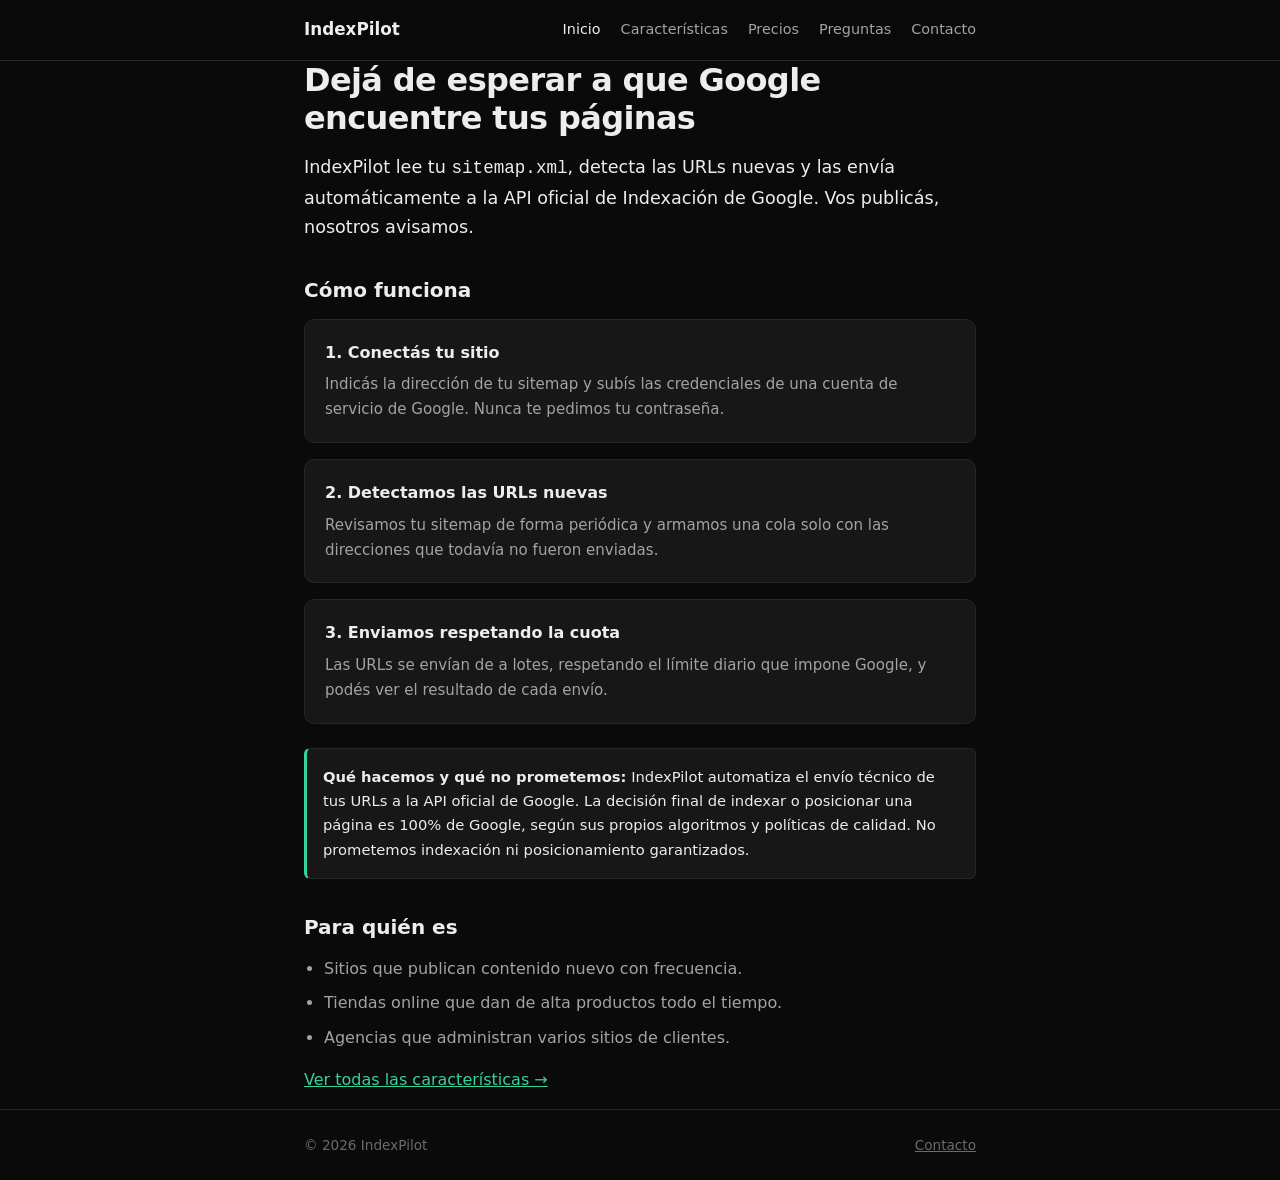
<file: index.html>
<!doctype html>
<html lang="es">
<head>
<meta charset="utf-8">
<meta name="viewport" content="width=device-width, initial-scale=1">
<title>IndexPilot — Indexá tus URLs en Google automáticamente</title>
<meta name="description" content="IndexPilot automatiza el envío de las URLs de tu sitemap a la API oficial de Indexación de Google. Conectá tu cuenta de servicio una vez y olvidate.">
<link rel="canonical" href="https://indexpilot-demo.vercel.app/">
<link rel="stylesheet" href="styles.css">
</head>
<body>
<header>
  <div class="wrap">
    <a class="brand" href="./">IndexPilot</a>
    <nav>
      <a href="./" aria-current="page">Inicio</a>
      <a href="caracteristicas.html">Características</a>
      <a href="precios.html">Precios</a>
      <a href="faq.html">Preguntas</a>
      <a href="contacto.html">Contacto</a>
    </nav>
  </div>
</header>

<main class="wrap">
  <h1>Dejá de esperar a que Google encuentre tus páginas</h1>
  <p class="lead">
    IndexPilot lee tu <code>sitemap.xml</code>, detecta las URLs nuevas y las envía
    automáticamente a la API oficial de Indexación de Google. Vos publicás, nosotros avisamos.
  </p>

  <h2>Cómo funciona</h2>
  <div class="card">
    <h3>1. Conectás tu sitio</h3>
    <p>Indicás la dirección de tu sitemap y subís las credenciales de una cuenta de servicio de Google. Nunca te pedimos tu contraseña.</p>
  </div>
  <div class="card">
    <h3>2. Detectamos las URLs nuevas</h3>
    <p>Revisamos tu sitemap de forma periódica y armamos una cola solo con las direcciones que todavía no fueron enviadas.</p>
  </div>
  <div class="card">
    <h3>3. Enviamos respetando la cuota</h3>
    <p>Las URLs se envían de a lotes, respetando el límite diario que impone Google, y podés ver el resultado de cada envío.</p>
  </div>

  <div class="notice">
    <strong>Qué hacemos y qué no prometemos:</strong> IndexPilot automatiza el envío técnico
    de tus URLs a la API oficial de Google. La decisión final de indexar o posicionar una
    página es 100% de Google, según sus propios algoritmos y políticas de calidad. No
    prometemos indexación ni posicionamiento garantizados.
  </div>

  <h2>Para quién es</h2>
  <ul>
    <li>Sitios que publican contenido nuevo con frecuencia.</li>
    <li>Tiendas online que dan de alta productos todo el tiempo.</li>
    <li>Agencias que administran varios sitios de clientes.</li>
  </ul>

  <p><a href="caracteristicas.html">Ver todas las características →</a></p>
</main>

<footer>
  <div class="wrap">
    <span>© 2026 IndexPilot</span>
    <span><a href="contacto.html">Contacto</a></span>
  </div>
</footer>
</body>
</html>
</file>
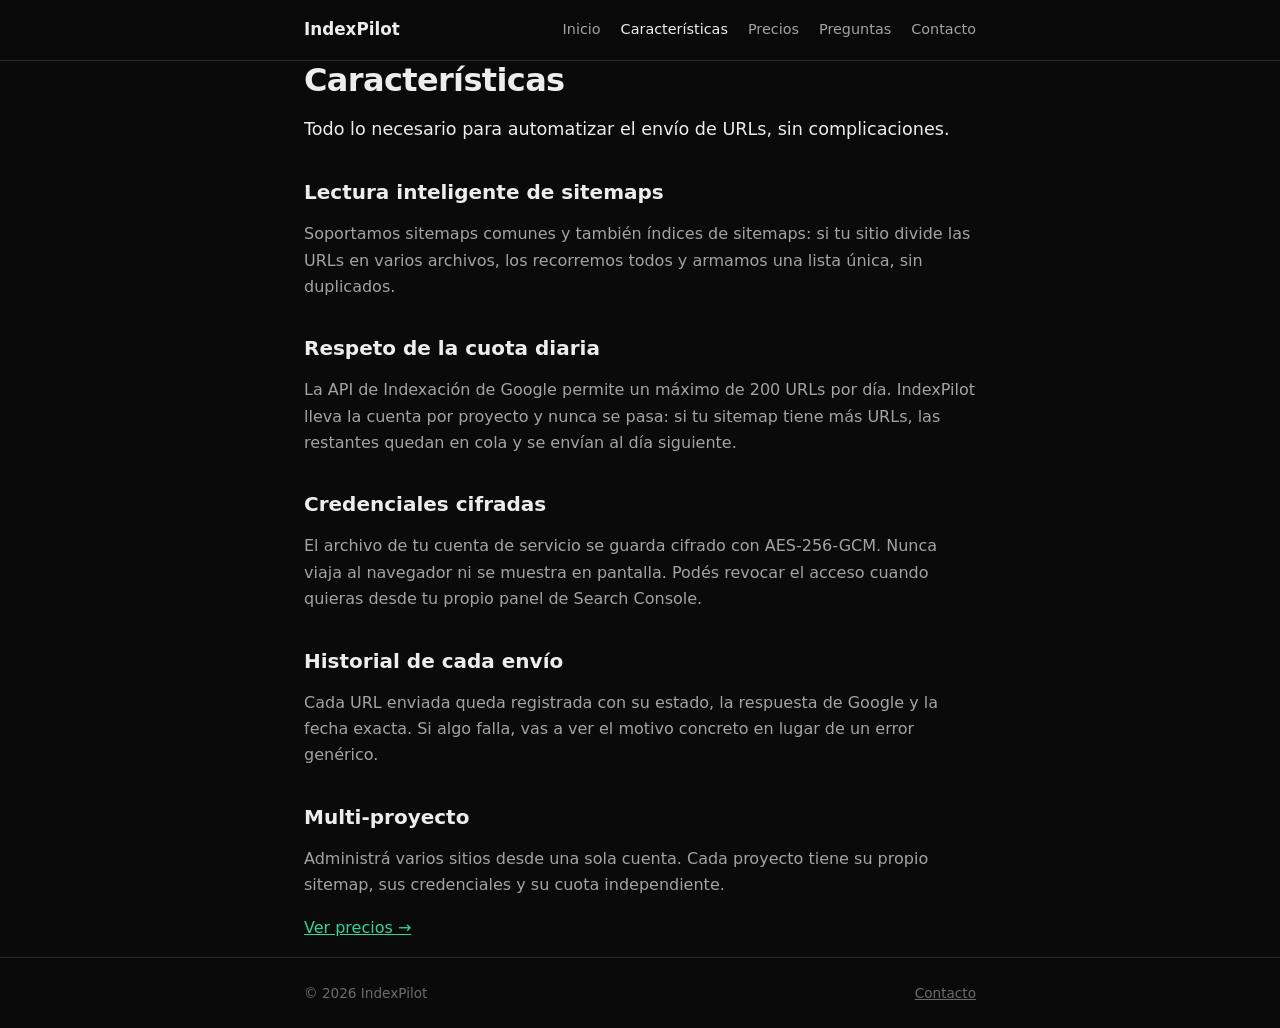
<file: caracteristicas.html>
<!doctype html>
<html lang="es">
<head>
<meta charset="utf-8">
<meta name="viewport" content="width=device-width, initial-scale=1">
<title>Características — IndexPilot</title>
<meta name="description" content="Lectura automática de sitemaps, control de cuota diaria, historial de envíos y credenciales cifradas. Todo lo que incluye IndexPilot.">
<link rel="canonical" href="https://indexpilot-demo.vercel.app/caracteristicas.html">
<link rel="stylesheet" href="styles.css">
</head>
<body>
<header>
  <div class="wrap">
    <a class="brand" href="./">IndexPilot</a>
    <nav>
      <a href="./">Inicio</a>
      <a href="caracteristicas.html" aria-current="page">Características</a>
      <a href="precios.html">Precios</a>
      <a href="faq.html">Preguntas</a>
      <a href="contacto.html">Contacto</a>
    </nav>
  </div>
</header>

<main class="wrap">
  <h1>Características</h1>
  <p class="lead">Todo lo necesario para automatizar el envío de URLs, sin complicaciones.</p>

  <h2>Lectura inteligente de sitemaps</h2>
  <p>
    Soportamos sitemaps comunes y también índices de sitemaps: si tu sitio divide las URLs en
    varios archivos, los recorremos todos y armamos una lista única, sin duplicados.
  </p>

  <h2>Respeto de la cuota diaria</h2>
  <p>
    La API de Indexación de Google permite un máximo de 200 URLs por día. IndexPilot lleva la
    cuenta por proyecto y nunca se pasa: si tu sitemap tiene más URLs, las restantes quedan en
    cola y se envían al día siguiente.
  </p>

  <h2>Credenciales cifradas</h2>
  <p>
    El archivo de tu cuenta de servicio se guarda cifrado con AES-256-GCM. Nunca viaja al
    navegador ni se muestra en pantalla. Podés revocar el acceso cuando quieras desde tu propio
    panel de Search Console.
  </p>

  <h2>Historial de cada envío</h2>
  <p>
    Cada URL enviada queda registrada con su estado, la respuesta de Google y la fecha exacta.
    Si algo falla, vas a ver el motivo concreto en lugar de un error genérico.
  </p>

  <h2>Multi-proyecto</h2>
  <p>
    Administrá varios sitios desde una sola cuenta. Cada proyecto tiene su propio sitemap, sus
    credenciales y su cuota independiente.
  </p>

  <p><a href="precios.html">Ver precios →</a></p>
</main>

<footer>
  <div class="wrap">
    <span>© 2026 IndexPilot</span>
    <span><a href="contacto.html">Contacto</a></span>
  </div>
</footer>
</body>
</html>
</file>
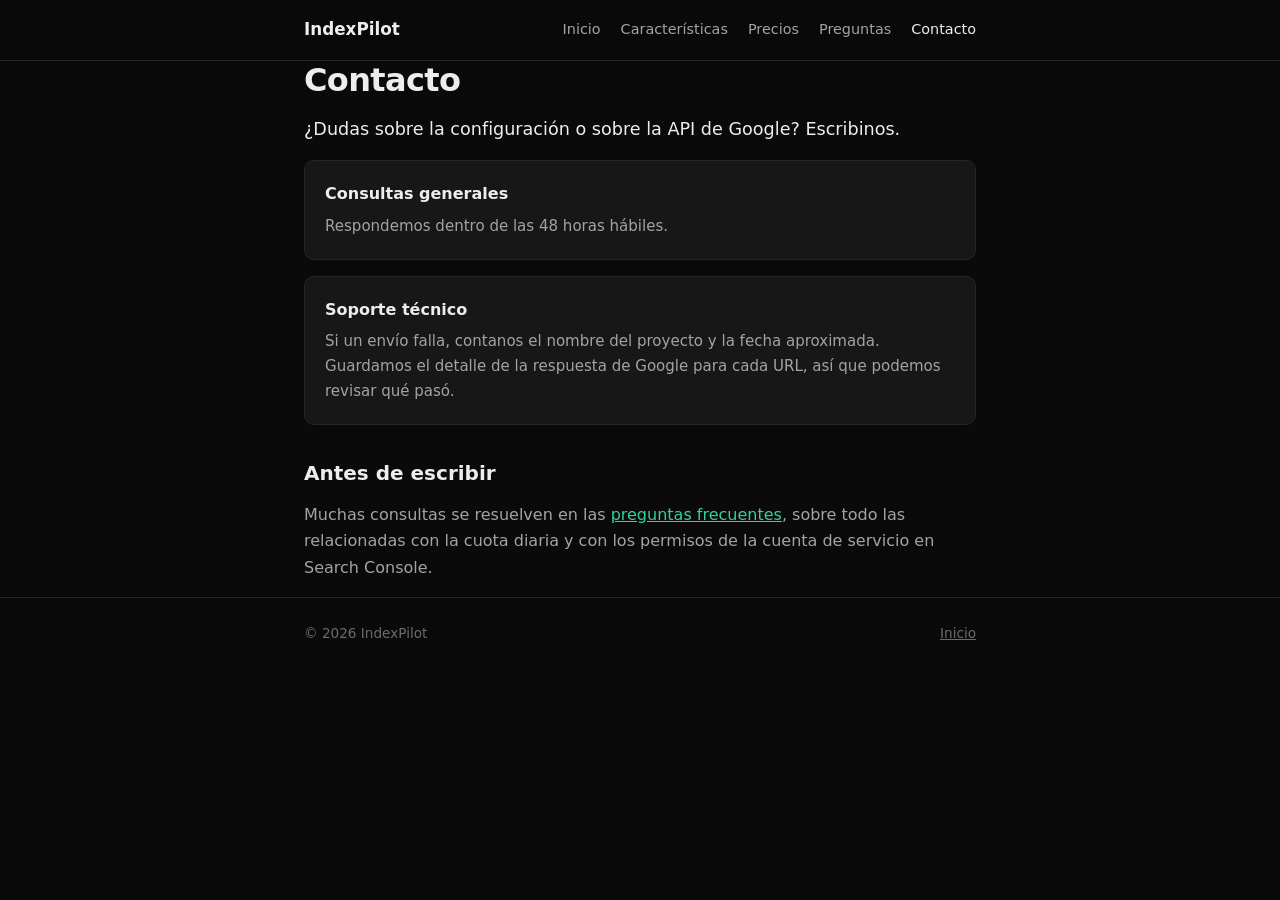
<file: contacto.html>
<!doctype html>
<html lang="es">
<head>
<meta charset="utf-8">
<meta name="viewport" content="width=device-width, initial-scale=1">
<title>Contacto — IndexPilot</title>
<meta name="description" content="Escribinos si tenés dudas sobre IndexPilot, la API de Indexación de Google o necesitás ayuda para configurar tu cuenta de servicio.">
<link rel="canonical" href="https://indexpilot-demo.vercel.app/contacto.html">
<link rel="stylesheet" href="styles.css">
</head>
<body>
<header>
  <div class="wrap">
    <a class="brand" href="./">IndexPilot</a>
    <nav>
      <a href="./">Inicio</a>
      <a href="caracteristicas.html">Características</a>
      <a href="precios.html">Precios</a>
      <a href="faq.html">Preguntas</a>
      <a href="contacto.html" aria-current="page">Contacto</a>
    </nav>
  </div>
</header>

<main class="wrap">
  <h1>Contacto</h1>
  <p class="lead">¿Dudas sobre la configuración o sobre la API de Google? Escribinos.</p>

  <div class="card">
    <h3>Consultas generales</h3>
    <p>Respondemos dentro de las 48 horas hábiles.</p>
  </div>

  <div class="card">
    <h3>Soporte técnico</h3>
    <p>
      Si un envío falla, contanos el nombre del proyecto y la fecha aproximada. Guardamos el
      detalle de la respuesta de Google para cada URL, así que podemos revisar qué pasó.
    </p>
  </div>

  <h2>Antes de escribir</h2>
  <p>
    Muchas consultas se resuelven en las <a href="faq.html">preguntas frecuentes</a>, sobre todo
    las relacionadas con la cuota diaria y con los permisos de la cuenta de servicio en Search
    Console.
  </p>
</main>

<footer>
  <div class="wrap">
    <span>© 2026 IndexPilot</span>
    <span><a href="./">Inicio</a></span>
  </div>
</footer>
</body>
</html>
</file>
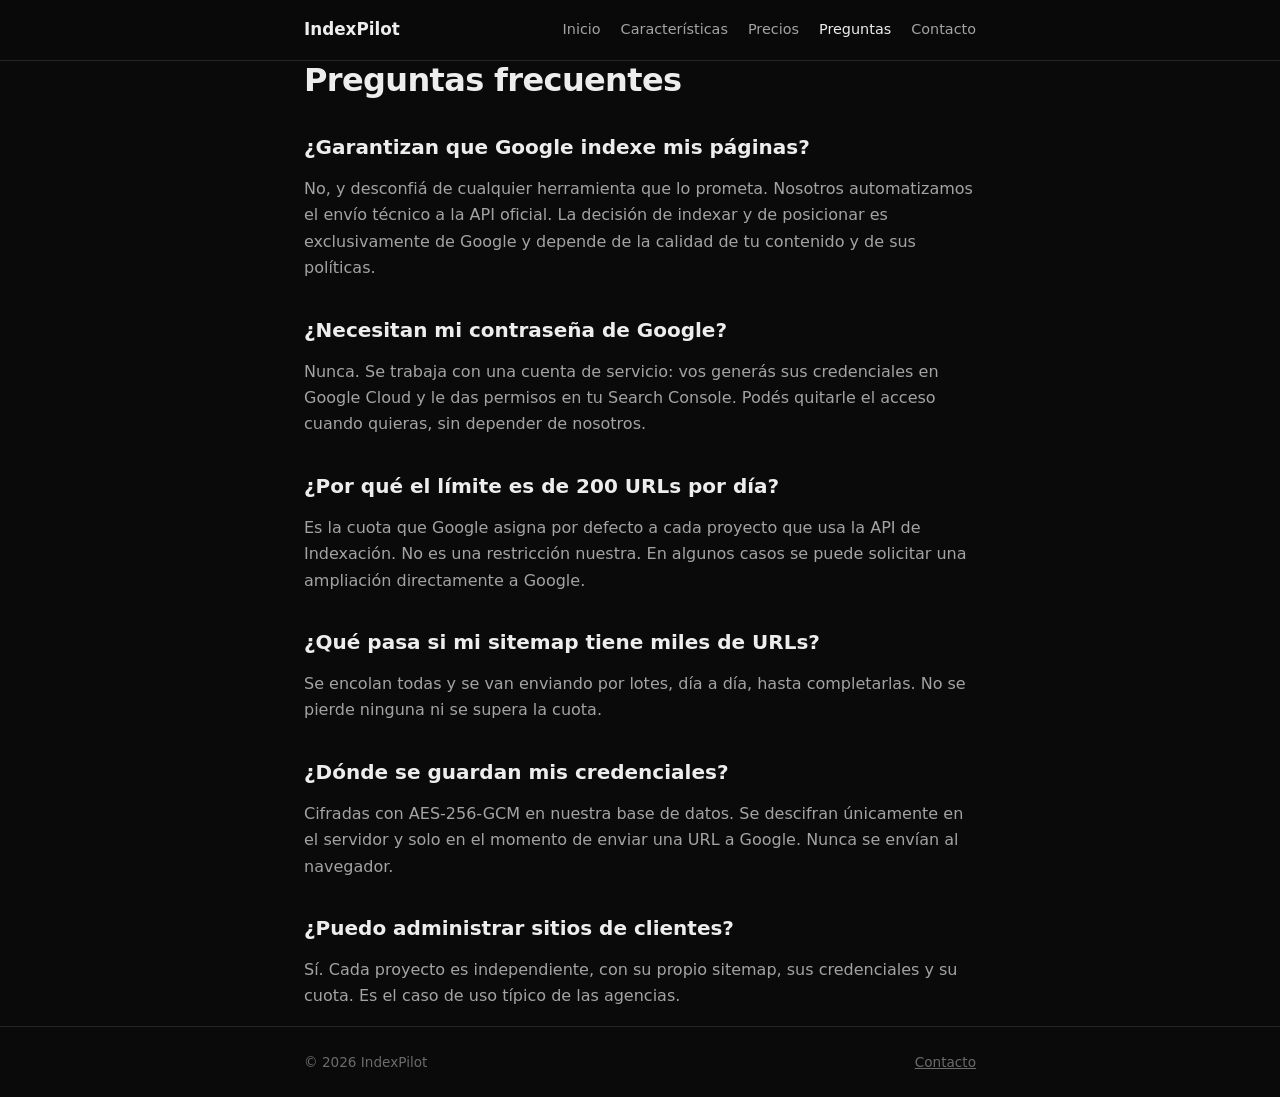
<file: faq.html>
<!doctype html>
<html lang="es">
<head>
<meta charset="utf-8">
<meta name="viewport" content="width=device-width, initial-scale=1">
<title>Preguntas frecuentes — IndexPilot</title>
<meta name="description" content="Dudas comunes sobre la API de Indexación de Google, las cuentas de servicio, la cuota diaria y la seguridad de tus credenciales.">
<link rel="canonical" href="https://indexpilot-demo.vercel.app/faq.html">
<link rel="stylesheet" href="styles.css">
</head>
<body>
<header>
  <div class="wrap">
    <a class="brand" href="./">IndexPilot</a>
    <nav>
      <a href="./">Inicio</a>
      <a href="caracteristicas.html">Características</a>
      <a href="precios.html">Precios</a>
      <a href="faq.html" aria-current="page">Preguntas</a>
      <a href="contacto.html">Contacto</a>
    </nav>
  </div>
</header>

<main class="wrap">
  <h1>Preguntas frecuentes</h1>

  <h2>¿Garantizan que Google indexe mis páginas?</h2>
  <p>
    No, y desconfiá de cualquier herramienta que lo prometa. Nosotros automatizamos el envío
    técnico a la API oficial. La decisión de indexar y de posicionar es exclusivamente de Google
    y depende de la calidad de tu contenido y de sus políticas.
  </p>

  <h2>¿Necesitan mi contraseña de Google?</h2>
  <p>
    Nunca. Se trabaja con una cuenta de servicio: vos generás sus credenciales en Google Cloud y
    le das permisos en tu Search Console. Podés quitarle el acceso cuando quieras, sin
    depender de nosotros.
  </p>

  <h2>¿Por qué el límite es de 200 URLs por día?</h2>
  <p>
    Es la cuota que Google asigna por defecto a cada proyecto que usa la API de Indexación. No es
    una restricción nuestra. En algunos casos se puede solicitar una ampliación directamente a
    Google.
  </p>

  <h2>¿Qué pasa si mi sitemap tiene miles de URLs?</h2>
  <p>
    Se encolan todas y se van enviando por lotes, día a día, hasta completarlas. No se pierde
    ninguna ni se supera la cuota.
  </p>

  <h2>¿Dónde se guardan mis credenciales?</h2>
  <p>
    Cifradas con AES-256-GCM en nuestra base de datos. Se descifran únicamente en el servidor y
    solo en el momento de enviar una URL a Google. Nunca se envían al navegador.
  </p>

  <h2>¿Puedo administrar sitios de clientes?</h2>
  <p>
    Sí. Cada proyecto es independiente, con su propio sitemap, sus credenciales y su cuota. Es el
    caso de uso típico de las agencias.
  </p>
</main>

<footer>
  <div class="wrap">
    <span>© 2026 IndexPilot</span>
    <span><a href="contacto.html">Contacto</a></span>
  </div>
</footer>
</body>
</html>
</file>
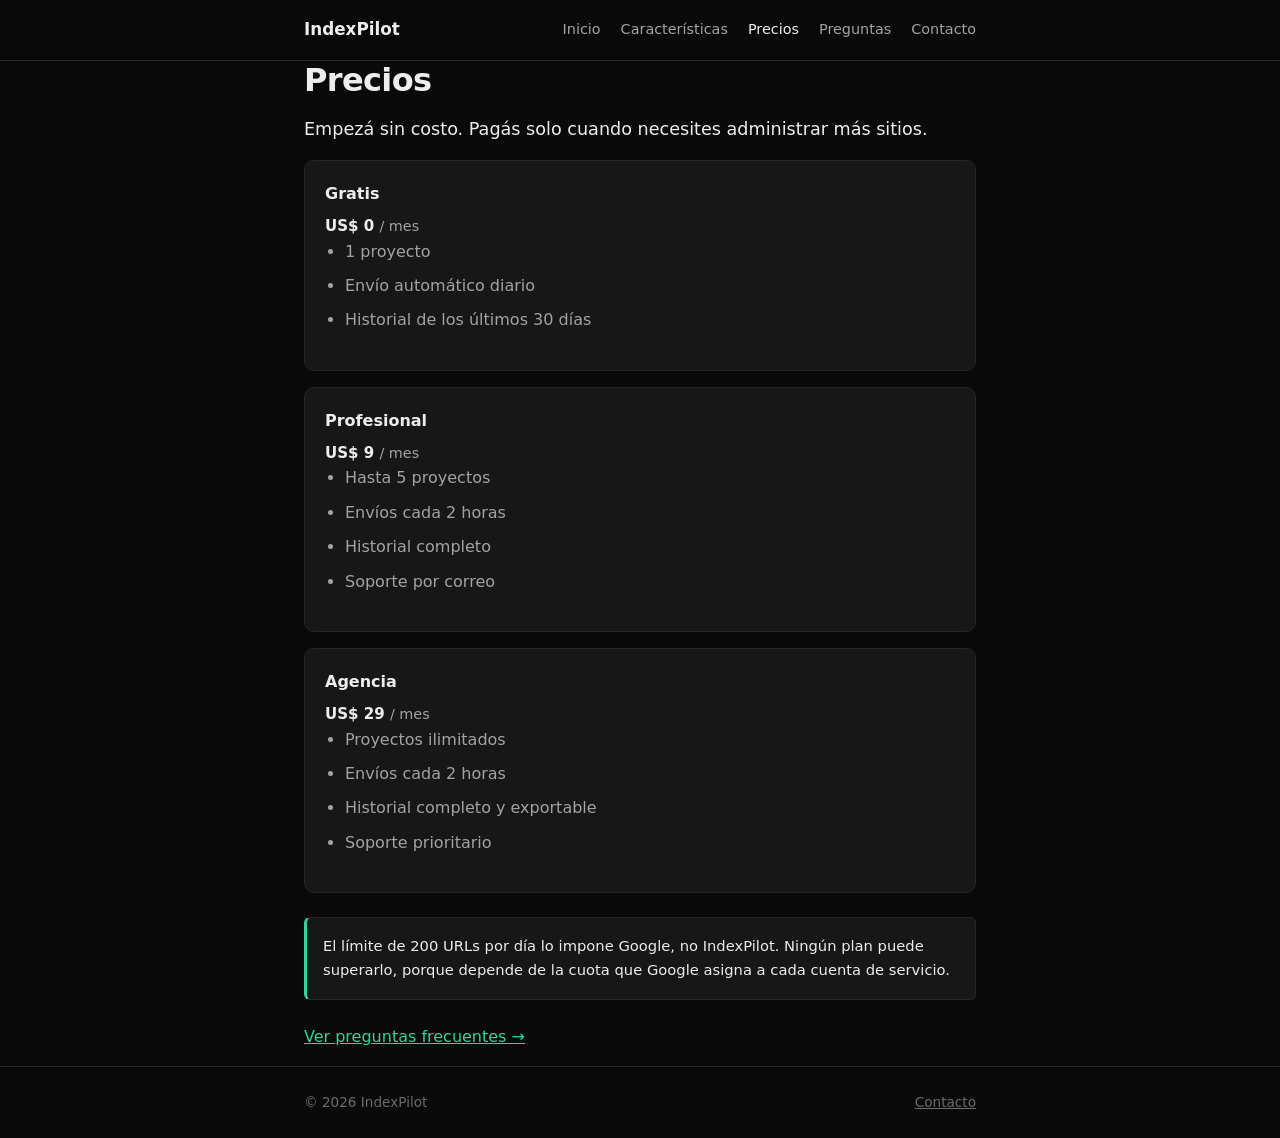
<file: precios.html>
<!doctype html>
<html lang="es">
<head>
<meta charset="utf-8">
<meta name="viewport" content="width=device-width, initial-scale=1">
<title>Precios — IndexPilot</title>
<meta name="description" content="Planes de IndexPilot: empezá gratis con un sitio y escalá a varios proyectos cuando lo necesites.">
<link rel="canonical" href="https://indexpilot-demo.vercel.app/precios.html">
<link rel="stylesheet" href="styles.css">
</head>
<body>
<header>
  <div class="wrap">
    <a class="brand" href="./">IndexPilot</a>
    <nav>
      <a href="./">Inicio</a>
      <a href="caracteristicas.html">Características</a>
      <a href="precios.html" aria-current="page">Precios</a>
      <a href="faq.html">Preguntas</a>
      <a href="contacto.html">Contacto</a>
    </nav>
  </div>
</header>

<main class="wrap">
  <h1>Precios</h1>
  <p class="lead">Empezá sin costo. Pagás solo cuando necesites administrar más sitios.</p>

  <div class="card">
    <h3>Gratis</h3>
    <p class="price">US$ 0 <span>/ mes</span></p>
    <ul>
      <li>1 proyecto</li>
      <li>Envío automático diario</li>
      <li>Historial de los últimos 30 días</li>
    </ul>
  </div>

  <div class="card">
    <h3>Profesional</h3>
    <p class="price">US$ 9 <span>/ mes</span></p>
    <ul>
      <li>Hasta 5 proyectos</li>
      <li>Envíos cada 2 horas</li>
      <li>Historial completo</li>
      <li>Soporte por correo</li>
    </ul>
  </div>

  <div class="card">
    <h3>Agencia</h3>
    <p class="price">US$ 29 <span>/ mes</span></p>
    <ul>
      <li>Proyectos ilimitados</li>
      <li>Envíos cada 2 horas</li>
      <li>Historial completo y exportable</li>
      <li>Soporte prioritario</li>
    </ul>
  </div>

  <div class="notice">
    El límite de 200 URLs por día lo impone Google, no IndexPilot. Ningún plan puede superarlo,
    porque depende de la cuota que Google asigna a cada cuenta de servicio.
  </div>

  <p><a href="faq.html">Ver preguntas frecuentes →</a></p>
</main>

<footer>
  <div class="wrap">
    <span>© 2026 IndexPilot</span>
    <span><a href="contacto.html">Contacto</a></span>
  </div>
</footer>
</body>
</html>
</file>
<file: styles.css>
:root {
  --bg: #0a0a0a;
  --surface: #171717;
  --border: #262626;
  --text: #ededed;
  --muted: #a3a3a3;
  --accent: #34d399;
}

* { box-sizing: border-box; margin: 0; padding: 0; }

body {
  background: var(--bg);
  color: var(--text);
  font-family: system-ui, -apple-system, "Segoe UI", Roboto, sans-serif;
  line-height: 1.65;
  -webkit-font-smoothing: antialiased;
}

.wrap { max-width: 720px; margin: 0 auto; padding: 0 1.5rem; }

header {
  border-bottom: 1px solid var(--border);
  padding: 1rem 0;
  position: sticky;
  top: 0;
  background: rgba(10, 10, 10, 0.85);
  backdrop-filter: blur(8px);
}

header .wrap { display: flex; align-items: center; justify-content: space-between; gap: 1rem; }

.brand { font-weight: 600; font-size: 1.05rem; color: var(--text); text-decoration: none; }

nav { display: flex; gap: 1.25rem; flex-wrap: wrap; }
nav a { color: var(--muted); text-decoration: none; font-size: 0.9rem; }
nav a:hover, nav a[aria-current="page"] { color: var(--text); }

main { padding: 3rem 0 4rem; }

h1 { font-size: 2rem; line-height: 1.2; letter-spacing: -0.02em; margin-bottom: 1rem; }
h2 { font-size: 1.25rem; margin: 2rem 0 0.75rem; }
p { color: var(--muted); margin-bottom: 1rem; }
p.lead { font-size: 1.1rem; color: var(--text); }

ul { color: var(--muted); margin: 0 0 1rem 1.25rem; }
li { margin-bottom: 0.5rem; }

.card {
  border: 1px solid var(--border);
  background: var(--surface);
  border-radius: 10px;
  padding: 1.25rem;
  margin-bottom: 1rem;
}
.card h3 { font-size: 1rem; margin-bottom: 0.4rem; }
.card p { margin: 0; font-size: 0.94rem; }

.price { font-size: 1.75rem; font-weight: 600; color: var(--text); }
.price span { font-size: 0.9rem; color: var(--muted); font-weight: 400; }

.notice {
  border: 1px solid var(--border);
  border-left: 3px solid var(--accent);
  background: var(--surface);
  border-radius: 6px;
  padding: 1rem;
  font-size: 0.92rem;
  margin: 1.5rem 0;
}

footer {
  border-top: 1px solid var(--border);
  padding: 1.5rem 0;
  color: #6b6b6b;
  font-size: 0.85rem;
}
footer .wrap { display: flex; justify-content: space-between; gap: 1rem; flex-wrap: wrap; }
footer a { color: #6b6b6b; }

a { color: var(--accent); }
</file>
